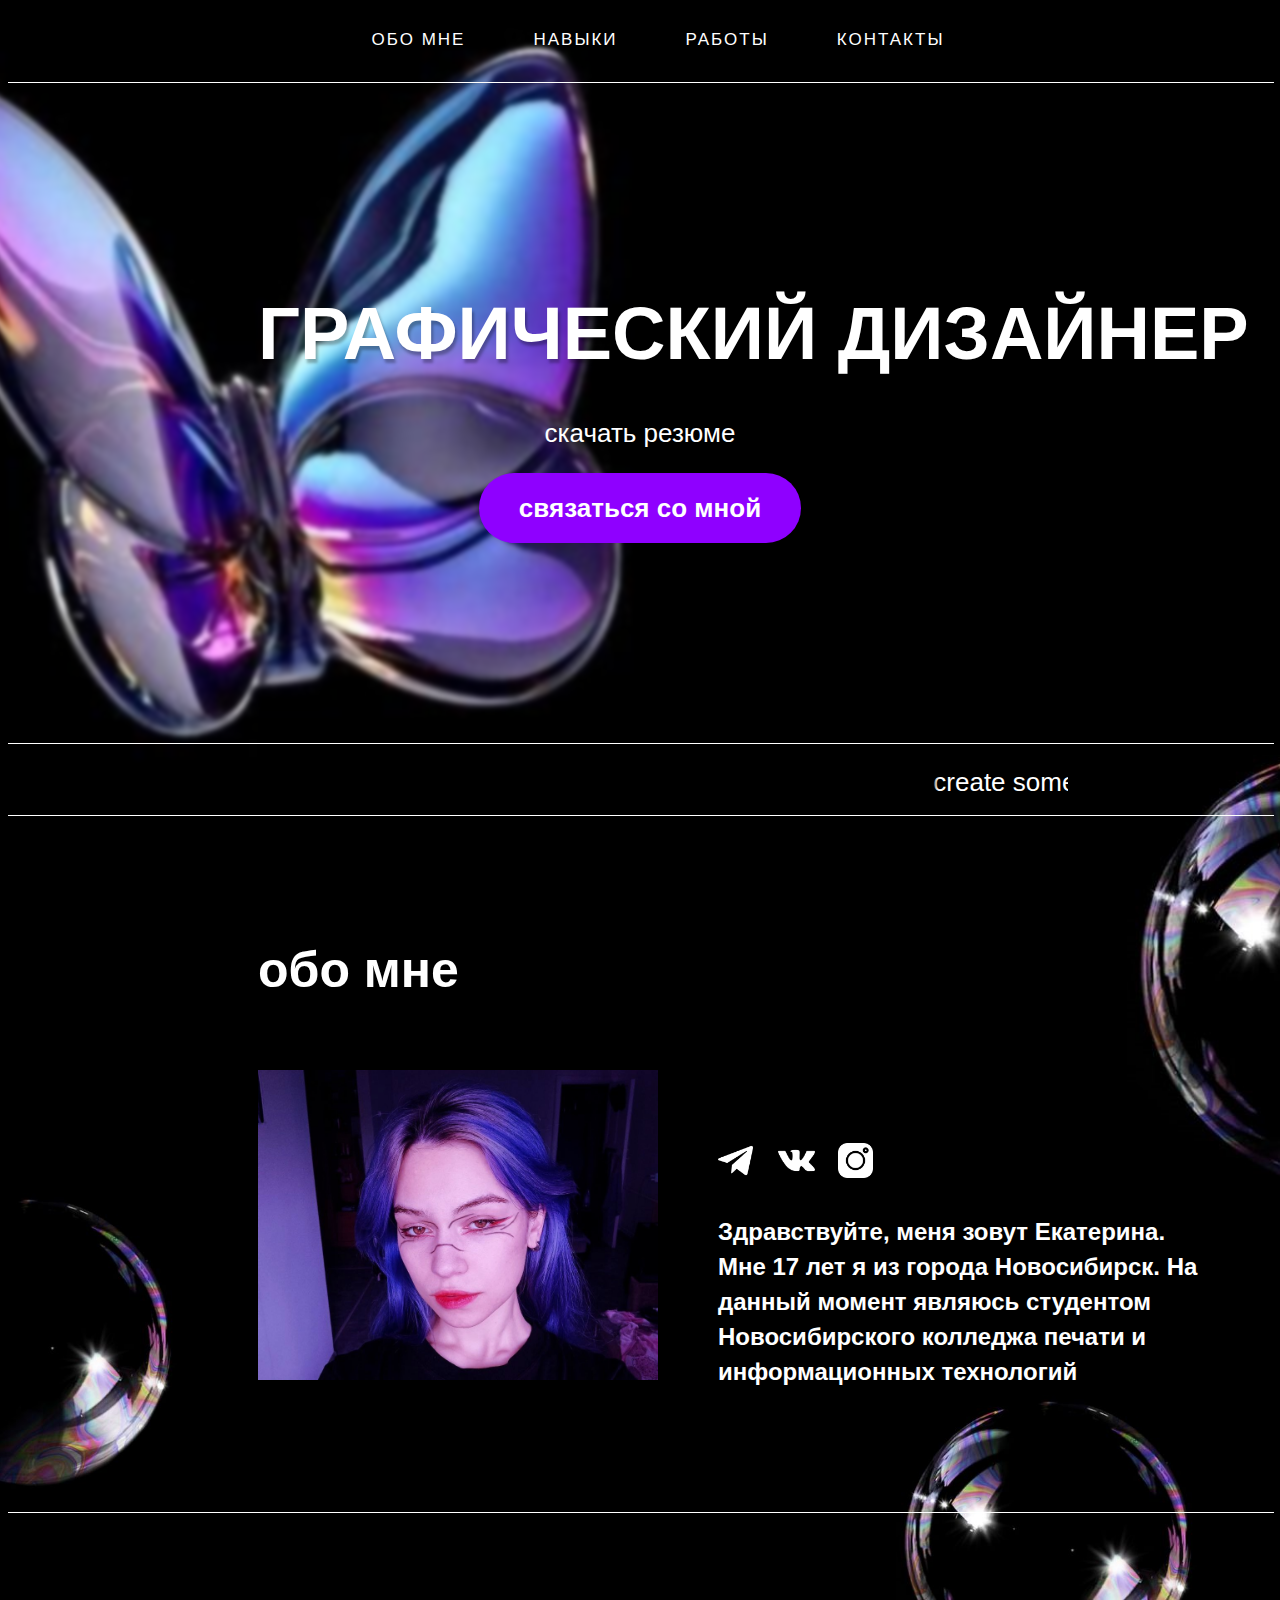
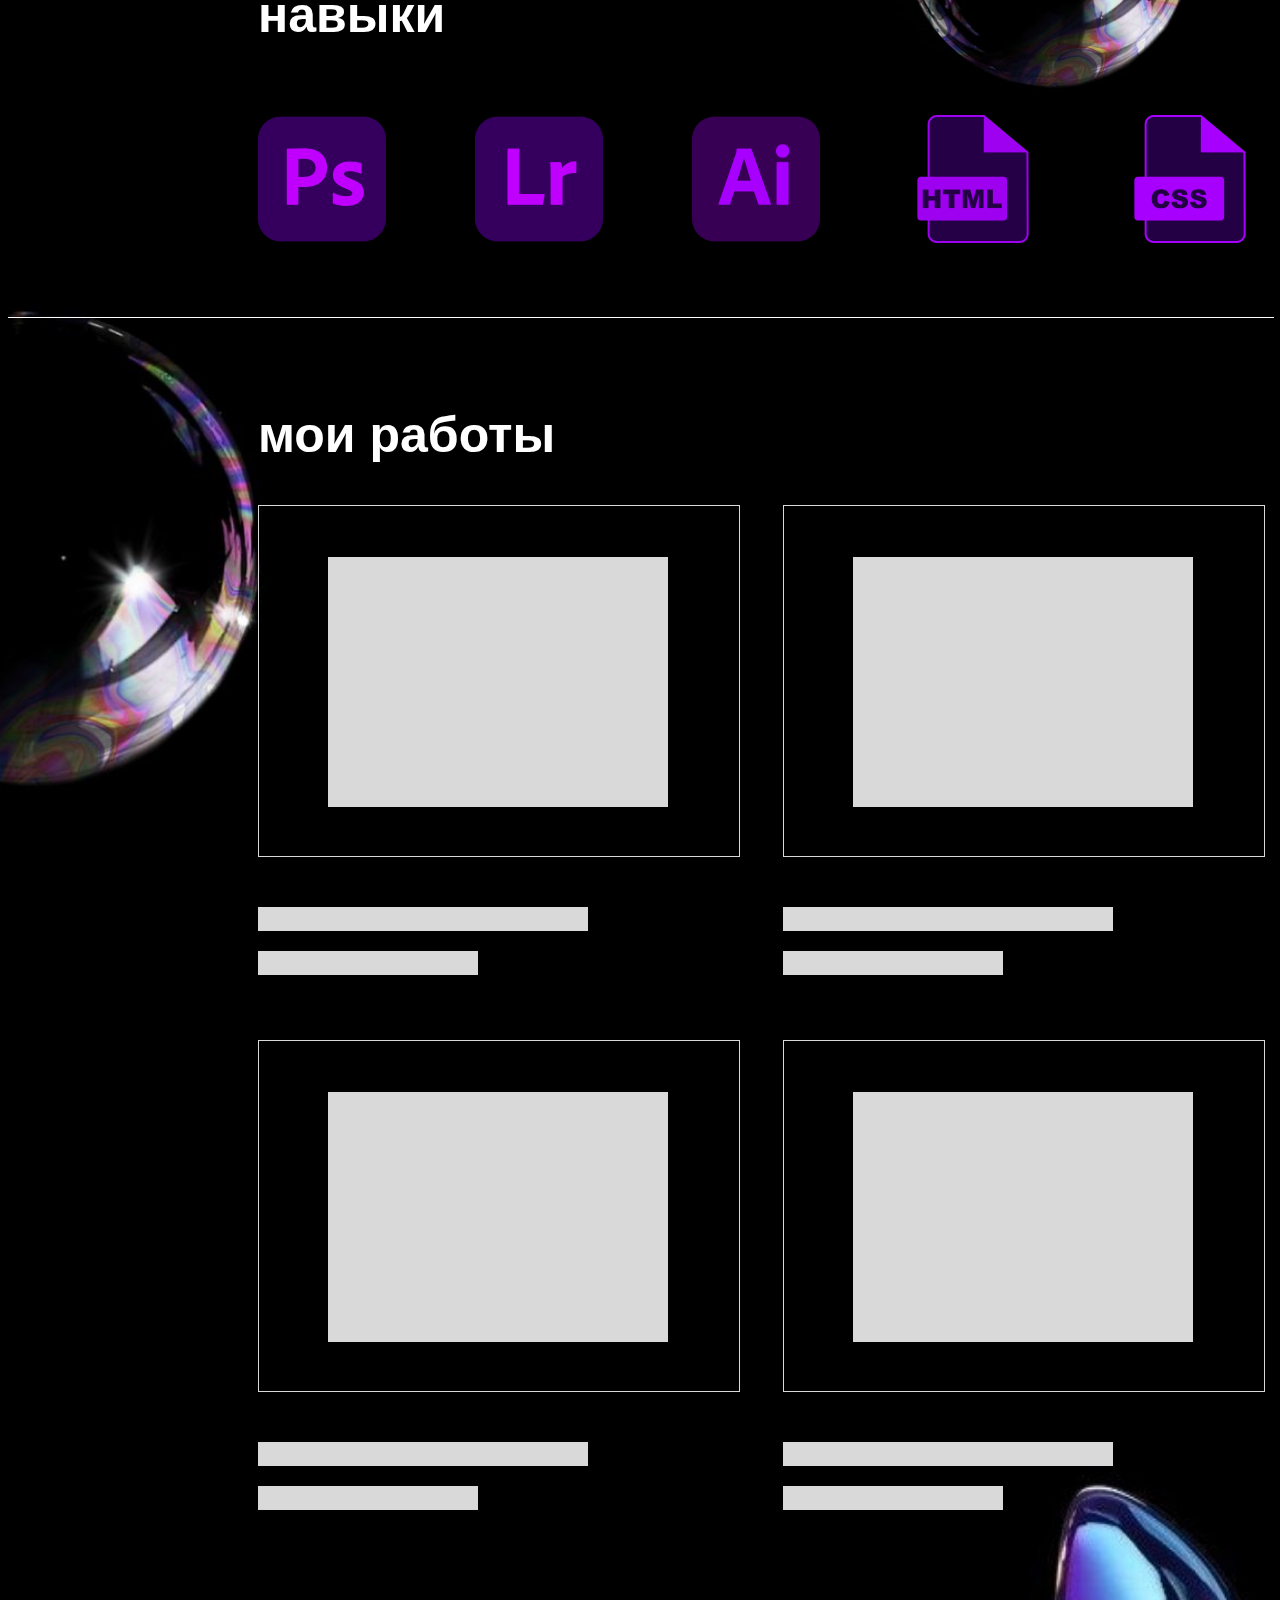
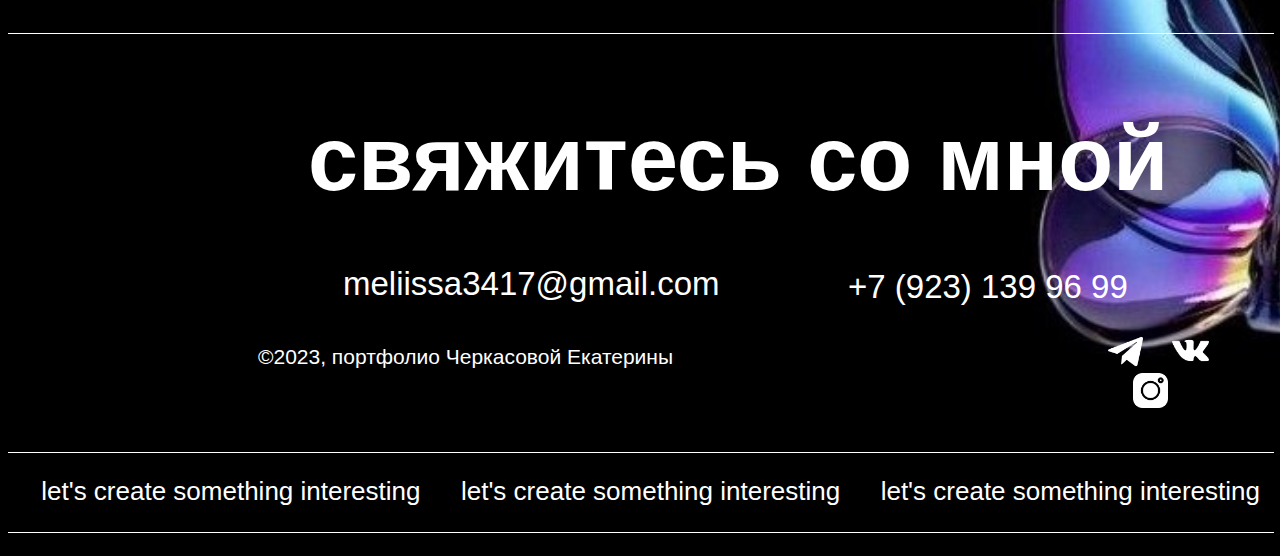
<file: index.html>
<!DOCTYPE html>

<html lang="en">
<head>
    <meta charset="utf-8" />
    <title>ПОРТФОЛИО</title>
    <link rel="stylesheet" href="css/StyleSheet1.css">
</head>

<body bgcolor="#000000">
    
    <div class="block fourth">
    <ul class="menu-main">
        <li><a href="#1" >Обо мне</a></li>
        <li><a href="#2">Навыки</a></li>
        <li><a href="#3">Работы</a></li>
        <li><a href="#4">Контакты</a></li>
      </ul>
    </div>

    <div class="block first">
        <img src="картиночки/ысы.jpg" class="background" alt="ГРАФИЧЕСКИЙ ДИЗАЙНЕР">
    </div>

    <div class="block second">
        <div class="tekst_sverhu_kartinki">ГРАФИЧЕСКИЙ ДИЗАЙНЕР</div>  
    </div>

    <div class="block third">
        <hr size=1px width=100% color="FFFFFF">
    </div>



    <div class="block fifth">скачать резюме</div>

    <div class="knopka">
        <button id="login" class="button blue">
          <i class="fa fa-unlock"></i>
          <span>связаться со мной</span>
        </button> 
    </div>

    
    <div class="block sixth">
        <hr size=1px width=100% color="FFFFFF">
    </div>

    <div class="marquee-container" >
        <p class="marquee" >
            &emsp; let's create something interesting &emsp; let's create something interesting &emsp; let's create something interesting &emsp; let's create something interesting &emsp;
        </p>
    </div>

    <div class="block seventh">
        <a id="1"></a>
        <hr size=1px width=100% color="FFFFFF">
    </div>

    <div class="block eighth">
        <img src="картиночки/пузырь1.jpg" class="background1" alt=".">
    </div>

    <div class="block ninth">обо мне</div>

    <div class="block tenth">
        <img src="картиночки/я.jpg" class="ya" alt=".">
    </div>

    <div class="block eleventh">
        <h class="tekst" color="FFFFFF">Здравствуйте, меня зовут Екатерина. 
        Мне 17 лет я из города Новосибирск. На
        данный момент являюсь студентом
        Новосибирского колледжа печати и
        информационных технологий
        </h>
    </div>

    <div class="block twelth">
        <img src="картиночки/пузырь.jpg" class="background2" alt=".">
    </div>

    

    <div class="block fourteenth">
        <img src="картиночки/telegram.png" class="icon1" alt=".">
    </div>

    <div class="block fifteenth">
        <img src="картиночки/vk-social-network-logo.png" class="icon2" alt=".">
    </div>

    <div class="block sixteenth">
        <img src="картиночки/instagram.png" class="icon3" alt=".">
    </div>

    <div class="block thirteenth">
        <a id="2"></a>
        <hr size=1px width=100% color="FFFFFF">
    </div>
    
    <div class="block seventeenth">
        <img src="картиночки/пузырь.jpg" class="background3" alt=".">
    </div>

    <div class="block eighteenth">навыки</div>

    <div class="block ninteenth">
        <img src="картиночки/photoshop (1).png"  alt=".">
        <img src="картиночки/photoshop-lightroom.png" style="margin-left: 85px;" alt=".">
        <img src="картиночки/illustrator.png" style="margin-left: 85px;" alt=".">
        <img src="картиночки/html (1).png" style="margin-left: 85px;" alt=".">
        <img src="картиночки/css.png" style="margin-left: 85px;" alt=".">
    </div>

    <div class="block twentieth">
        <a id="3"></a>
        <hr size=1px width=100% color="FFFFFF">
    </div>

    <div class="block the_twentieth_first">
        <img src="картиночки/пузырь.jpg" class="background4" alt=".">
    </div>

    <div class="block the_twentieth_second">мои работы</div>

    <div>
        <div id="rectangle1"></div>
        <div id="rectangle"></div>
        <div id="rectangle2"></div>
        <div id="rectangle3"></div>
    </div>

    <div class="rar">
        <div id="rectangle1"></div>
        <div id="rectangle"></div>
        <div id="rectangle2"></div>
        <div id="rectangle3"></div>
    </div>

    <div class="rar1">
        <div id="rectangle1"></div>
        <div id="rectangle"></div>
        <div id="rectangle2"></div>
        <div id="rectangle3"></div>
    </div>

    <div class="rar2">
        <div id="rectangle1"></div>
        <div id="rectangle"></div>
        <div id="rectangle2"></div>
        <div id="rectangle3"></div>
    </div>

    <div class="block the_twentieth_third">
        <img src="картиночки/ысы2.jpg" class="background5" alt=".">
    </div>

    <div class="block the_twentieth_fourth">
        <a id="4"></a>
        <hr size=1px width=100% color="FFFFFF">
    </div>

    <div class="block the_twentieth_fifth">свяжитесь со мной</div>
    <div class="block the_twentieth_sixth">meliissa3417@gmail.com</div>
    <div class="block the_twentieth_seventh">+7 (923) 139 96 99</div>
    <div class="block the_twentieth_eighth">©2023, портфолио Черкасовой Екатерины</div>

    <div class="block thirtieth">
        <img src="картиночки/telegram.png" class="icon1" alt=".">
        <img src="картиночки/vk-social-network-logo.png" style="margin-left: 25px;" class="icon2" alt=".">
        <img src="картиночки/instagram.png" class="icon3" style="margin-left: 25px;" alt=".">
    </div>

    <div class="block the_twentieth_ninth">
        <hr size=1px width=100% color="FFFFFF">
    </div>

    <div class="marquee-container1" >
        <p class="marquee1" >
            &emsp; let's create something interesting &emsp; let's create something interesting &emsp; let's create something interesting &emsp; let's create something interesting &emsp;
        </p>
    </div>

    <div class="block thirtieth_first">
        <hr size=1px width=100% color="FFFFFF">
    </div>

</body>
</html>
</file>
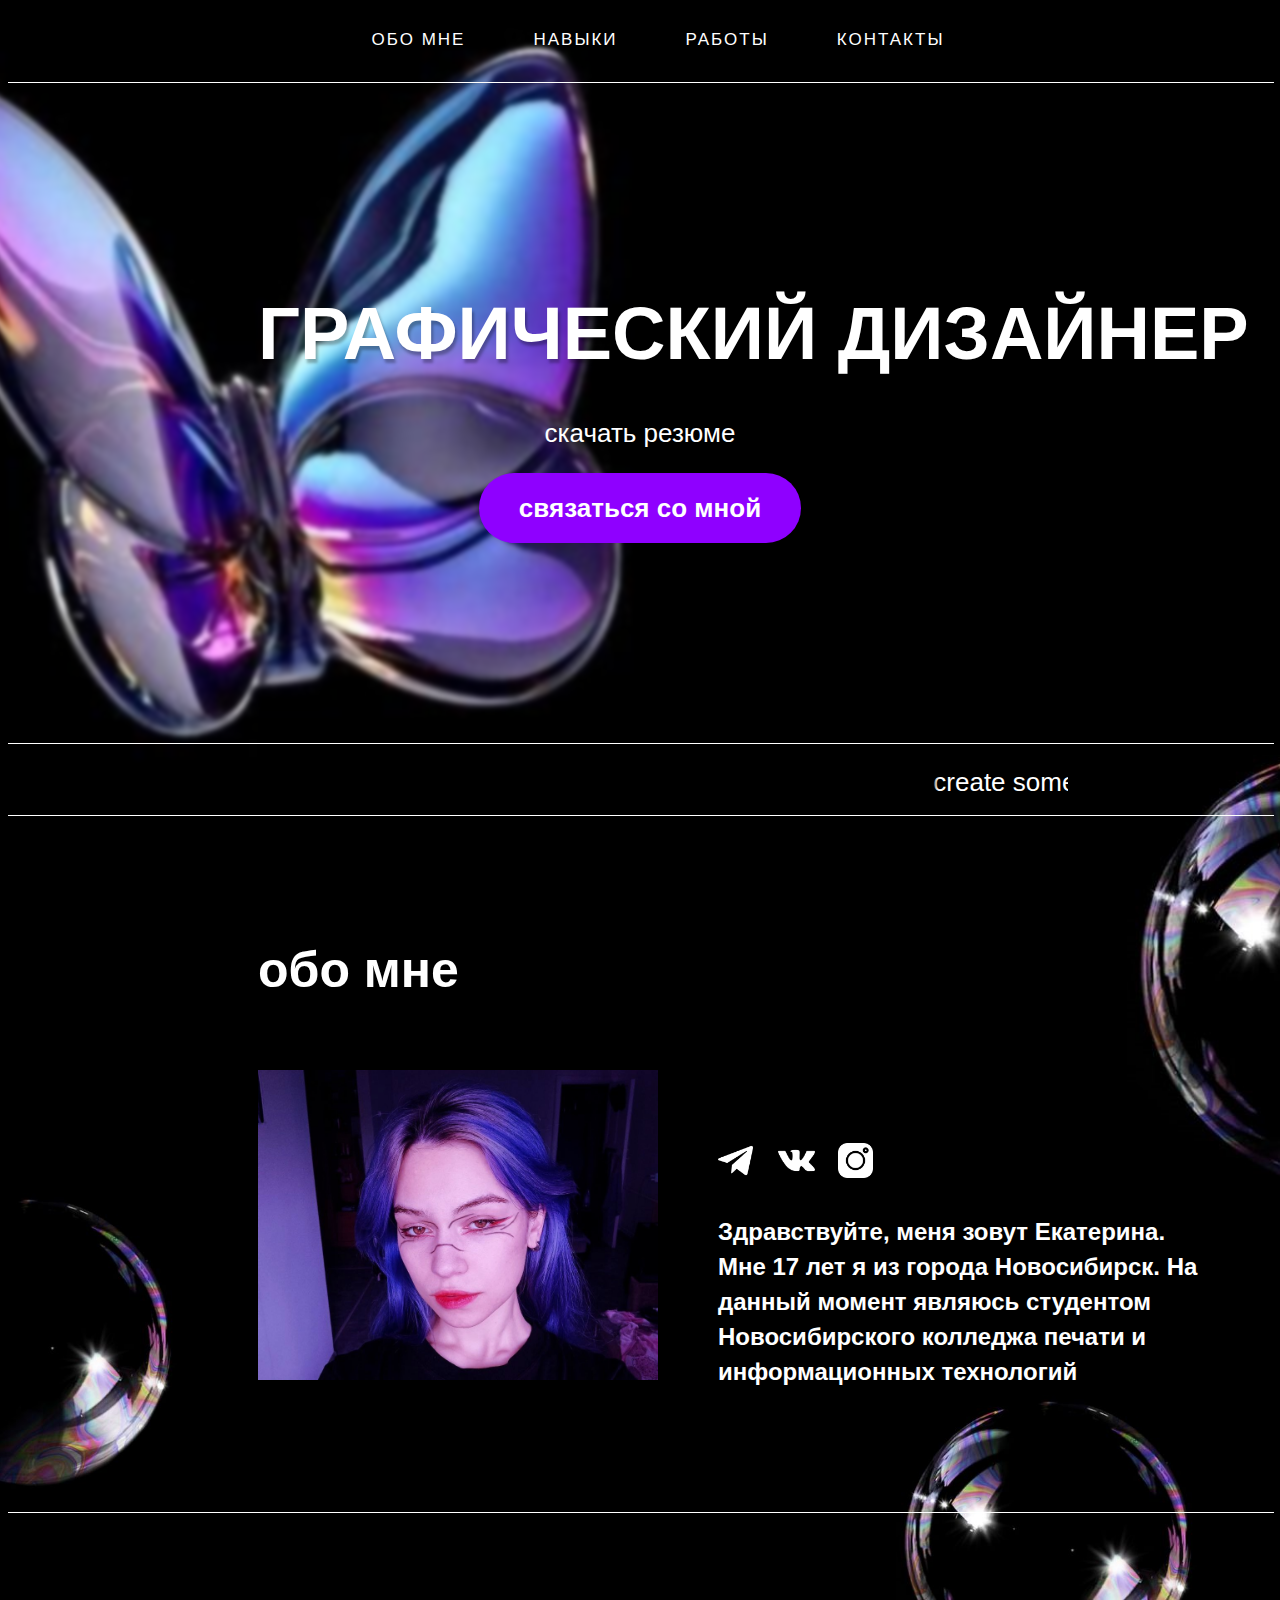
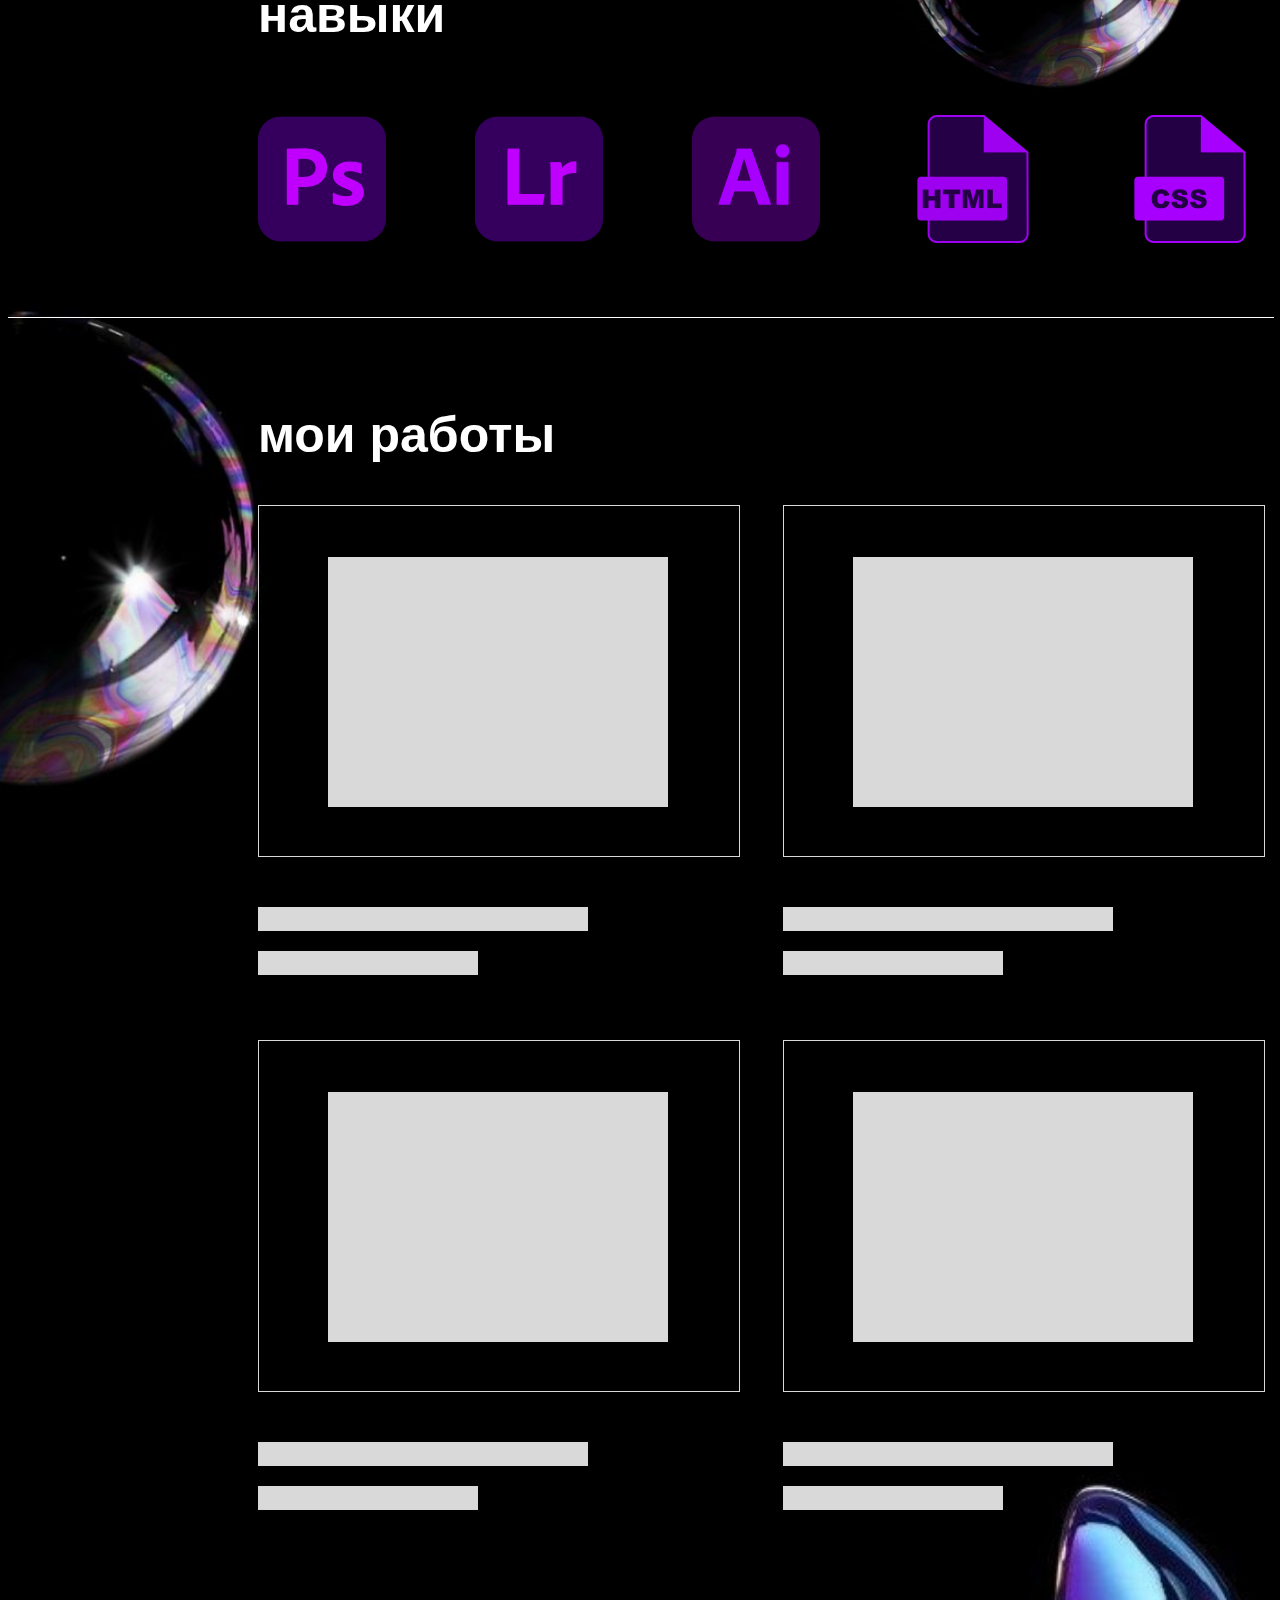
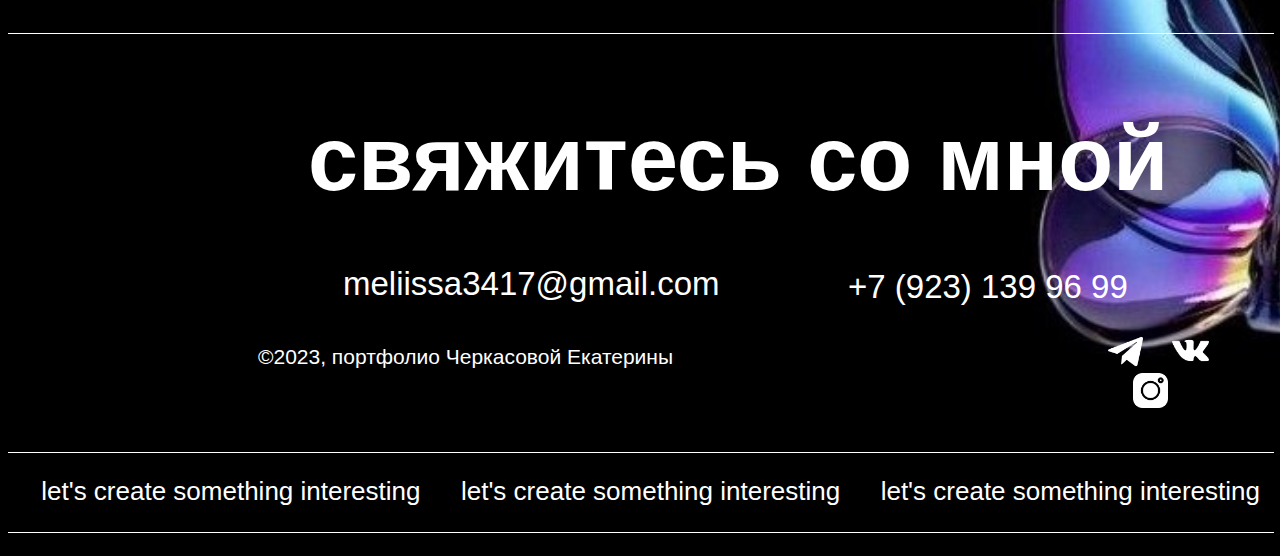
<file: 2.html>
<!DOCTYPE html>

<html lang="en">
<head>
    <meta charset="utf-8" />
    <title>ПОРТФОЛИО</title>
    <link rel="stylesheet" href="css/StyleSheet1.css">
</head>

<body bgcolor="#000000">
    
    <div class="block fourth">
    <ul class="menu-main">
        <li><a href="#1" >Обо мне</a></li>
        <li><a href="#2">Навыки</a></li>
        <li><a href="#3">Работы</a></li>
        <li><a href="#4">Контакты</a></li>
      </ul>
    </div>

    <div class="block first">
        <img src="картиночки/ысы.jpg" class="background" alt="ГРАФИЧЕСКИЙ ДИЗАЙНЕР">
    </div>

    <div class="block second">
        <div class="tekst_sverhu_kartinki">ГРАФИЧЕСКИЙ ДИЗАЙНЕР</div>  
    </div>

    <div class="block third">
        <hr size=1px width=100% color="FFFFFF">
    </div>



    <div class="block fifth">скачать резюме</div>

    <div class="knopka">
        <button id="login" class="button blue">
          <i class="fa fa-unlock"></i>
          <span>связаться со мной</span>
        </button> 
    </div>

    
    <div class="block sixth">
        <hr size=1px width=100% color="FFFFFF">
    </div>

    <div class="marquee-container" >
        <p class="marquee" >
            &emsp; let's create something interesting &emsp; let's create something interesting &emsp; let's create something interesting &emsp; let's create something interesting &emsp;
        </p>
    </div>

    <div class="block seventh">
        <a id="1"></a>
        <hr size=1px width=100% color="FFFFFF">
    </div>

    <div class="block eighth">
        <img src="картиночки/пузырь1.jpg" class="background1" alt=".">
    </div>

    <div class="block ninth">обо мне</div>

    <div class="block tenth">
        <img src="картиночки/я.jpg" class="ya" alt=".">
    </div>

    <div class="block eleventh">
        <h class="tekst" color="FFFFFF">Здравствуйте, меня зовут Екатерина. 
        Мне 17 лет я из города Новосибирск. На
        данный момент являюсь студентом
        Новосибирского колледжа печати и
        информационных технологий
        </h>
    </div>

    <div class="block twelth">
        <img src="картиночки/пузырь.jpg" class="background2" alt=".">
    </div>

    

    <div class="block fourteenth">
        <img src="картиночки/telegram.png" class="icon1" alt=".">
    </div>

    <div class="block fifteenth">
        <img src="картиночки/vk-social-network-logo.png" class="icon2" alt=".">
    </div>

    <div class="block sixteenth">
        <img src="картиночки/instagram.png" class="icon3" alt=".">
    </div>

    <div class="block thirteenth">
        <a id="2"></a>
        <hr size=1px width=100% color="FFFFFF">
    </div>
    
    <div class="block seventeenth">
        <img src="картиночки/пузырь.jpg" class="background3" alt=".">
    </div>

    <div class="block eighteenth">навыки</div>

    <div class="block ninteenth">
        <img src="картиночки/photoshop (1).png"  alt=".">
        <img src="картиночки/photoshop-lightroom.png" style="margin-left: 85px;" alt=".">
        <img src="картиночки/illustrator.png" style="margin-left: 85px;" alt=".">
        <img src="картиночки/html (1).png" style="margin-left: 85px;" alt=".">
        <img src="картиночки/css.png" style="margin-left: 85px;" alt=".">
    </div>

    <div class="block twentieth">
        <a id="3"></a>
        <hr size=1px width=100% color="FFFFFF">
    </div>

    <div class="block the_twentieth_first">
        <img src="картиночки/пузырь.jpg" class="background4" alt=".">
    </div>

    <div class="block the_twentieth_second">мои работы</div>

    <div>
        <div id="rectangle1"></div>
        <div id="rectangle"></div>
        <div id="rectangle2"></div>
        <div id="rectangle3"></div>
    </div>

    <div class="rar">
        <div id="rectangle1"></div>
        <div id="rectangle"></div>
        <div id="rectangle2"></div>
        <div id="rectangle3"></div>
    </div>

    <div class="rar1">
        <div id="rectangle1"></div>
        <div id="rectangle"></div>
        <div id="rectangle2"></div>
        <div id="rectangle3"></div>
    </div>

    <div class="rar2">
        <div id="rectangle1"></div>
        <div id="rectangle"></div>
        <div id="rectangle2"></div>
        <div id="rectangle3"></div>
    </div>

    <div class="block the_twentieth_third">
        <img src="картиночки/ысы2.jpg" class="background5" alt=".">
    </div>

    <div class="block the_twentieth_fourth">
        <a id="4"></a>
        <hr size=1px width=100% color="FFFFFF">
    </div>

    <div class="block the_twentieth_fifth">свяжитесь со мной</div>
    <div class="block the_twentieth_sixth">meliissa3417@gmail.com</div>
    <div class="block the_twentieth_seventh">+7 (923) 139 96 99</div>
    <div class="block the_twentieth_eighth">©2023, портфолио Черкасовой Екатерины</div>

    <div class="block thirtieth">
        <img src="картиночки/telegram.png" class="icon1" alt=".">
        <img src="картиночки/vk-social-network-logo.png" style="margin-left: 25px;" class="icon2" alt=".">
        <img src="картиночки/instagram.png" class="icon3" style="margin-left: 25px;" alt=".">
    </div>

    <div class="block the_twentieth_ninth">
        <hr size=1px width=100% color="FFFFFF">
    </div>

    <div class="marquee-container1" >
        <p class="marquee1" >
            &emsp; let's create something interesting &emsp; let's create something interesting &emsp; let's create something interesting &emsp; let's create something interesting &emsp;
        </p>
    </div>

    <div class="block thirtieth_first">
        <hr size=1px width=100% color="FFFFFF">
    </div>

</body>
</html>
</file>
<file: css/StyleSheet1.css>
﻿.menu-main {
    list-style: none;
    margin: 30px 0 0px;
    text-align: center;
    background: transparent;
  }
  .menu-main li {display: inline-block;}
  



  .menu-main li:last-child:after {content: none;}
  .menu-main a {
    text-decoration: none;
    font-family: 'Ubuntu Condensed', sans-serif;
    letter-spacing: 2px;
    position: relative;
    padding-bottom: 20px;
    margin: 0 34px 0 30px;
    font-size: 17px;
    text-transform: uppercase;
    display: inline-block;
    transition: color .2s;
  }
  .menu-main a, .menu-main a:visited {color: #ffffff;}
  .menu-main a.current, .menu-main a:hover{color: #8F00FF;}
  .menu-main a:before,
  .menu-main a:after {
    content: "";
    position: absolute;
    height: 4px;
    top: auto;
    right: 50%;
    bottom: 10px;
    left: 50%;
    background: #8F00FF;
    transition: .4s;
  }
  .menu-main a:hover:before, .menu-main .current:before {left: 0;}
  .menu-main a:hover:after, .menu-main .current:after {right: 0;}   


.background {
    width: 1300px;
    height: auto;
    transform: rotate(-0.2deg);
    filter: blur(2px);
}

.first {
    margin-top: -310px;
    margin-left: -375px;
}

.second {
    position: relative;
    z-index: 2;
    margin-top: -780px;
    margin-left: 250px;
    text-shadow: 2px 4px 3px rgba(0,0,0,0.3);
  }

.tekst_sverhu_kartinki {
    color: white;
    font: bold 74px/100px Helvetica, Sans-Serif;
    margin-top: -250px; 
    
}

.third {
    position: relative;
    z-index: 1;
    margin-top: -310px;
}

.fourth {
    position: relative;
    z-index: 1;
}

.fifth {
    position: relative;
    z-index: 1;
    color: white;
    font: normal 26px/100px Helvetica, Sans-Serif;
    text-align: center;
    margin-top: 300px;
}

.button {
    /* Сбрасываем дефолтные стили */
    border: none;
    outline: none;
    display: inline-block;
    text-align: center;
    text-decoration: none;
    /* Можно также использовать любые встроенные и кастомные шрифты, например, отсюда  */
    font: bold 26px/30px Helvetica, Sans-Serif;
    /* Тут можно поэкспериментировать */
    padding: 20px 40px;
    border-radius: 100px;
    color: #fff;
  }
  .button.blue {
    background: #8F00FF;
  }
  .button:hover.blue {
    background: #58009b;
  }
  .button:active.blue {
    background: #7000c5;
  }
  
  .knopka {
    margin: 24px;
    text-align: center;
    position: relative;
    z-index: 1;
    margin-top: -10px;
  }


  .marquee-container{
    display: flex;
    align-items: center;
    background: none;
    overflow: hidden;
    margin-top: -35px;
}

.marquee{
  font-size: 27px;
  line-height: 1.3;
  font-family: sans-serif;
  padding: 24px 0;
  color: #fff;
  white-space: nowrap;
  animation: marquee 5s infinite linear;
  font: 26px/30px Helvetica, Sans-Serif;
}

.marquee:after{
  content: "let's create something interesting   let's create something interesting    let's create something interesting    let's create something interesting    ";
}

@keyframes marquee{
  0% {
      transform: translateX(0)
  }
  100% {
      transform: translateX(-50%)
  }
}

.sixth {
  position: relative;
  z-index: 1;
  margin-top: 200px;
}

.seventh {
  position: relative;
  z-index: 1;
  margin-top: -40px;
}

.eighth {
  margin-top: -170px;
  margin-left: 1060px;
}

.background1 {
  width: 450px;
  height: auto;
}

.ninth {
  position: relative;
  z-index: 1;
  color: white;
  font: bold 50px/100px Helvetica, Sans-Serif;
  margin-top: -330px;
  margin-left: 250px;
}

.ya {
  position: relative;
  z-index: 1;
  width: 400px;
  height: auto;
}

.tenth {
  margin-top: 50px;
  margin-left: 250px;
}

.eleventh {
  position: relative;
  z-index: 1;
  width: 500px;
  height: 175px;
  margin-top: -170px;
  margin-left: 710px;
}

.tekst {
  color: white;
  font: bold 24px/35px Helvetica, Sans-Serif;
}

.twelth {
  margin-top: -250px;
  margin-left: -170px;
}

.background2 {
  width: 380px;
  height: auto;
}



.icon1 {
  width: 35px;
  height: auto;
}

.fourteenth {
  position: relative;
  z-index: 1;
  margin-top: -380px;
  margin-left: 710px;
}

.fifteenth {
  position: relative;
  z-index: 1;
  margin-top: -40px;
  margin-left: 770px;
}

.icon2 {
  width: 37px;
  height: auto;
}

.sixteenth {
  position: relative;
  z-index: 1;
  margin-top: -40px;
  margin-left: 830px;
}

.icon3 {
  width: 35px;
  height: auto;
}

.thirteenth {
  position: relative;
  z-index: 1;
  margin-top: 330px;
}

.seventeenth {
  margin-top: -180px;
  margin-left: 850px;
}

.background3 {
  width: 380px;
  height: auto;
}

.eighteenth {
  position: relative;
  z-index: 1;
  color: white;
  font: bold 50px/100px Helvetica, Sans-Serif;
  margin-top: -160px;
  margin-left: 250px;
}

.ninteenth {
  position: relative;
  z-index: 1;
  margin-top: 50px;
  margin-left: 250px;
}

.twentieth {
  position: relative;
  z-index: 1;
  margin-top: 70px;
}

.the_twentieth_first {
  margin-top: -115px;
  margin-left: -300px;
}

.background4 {
  width: 630px;
  height: auto;
}

.the_twentieth_second {
  position: relative;
  z-index: 1;
  color: white;
  font: bold 50px/100px Helvetica, Sans-Serif;
  margin-top: -460px;
  margin-left: 250px;
}

#rectangle {
  position: relative;
  z-index: 1;
  width: 340px;
  height: 250px;
  background: #D9D9D9;
  margin-top: -300px;
  margin-left: 320px;
}
#rectangle1 {
  position: relative;
  z-index: 1;
  width: 480px;
  height: 350px;
  background: none;
  border: 1px solid #D9D9D9;
  margin-top: 20px;
  margin-left: 250px;
}
#rectangle2 {
  position: relative;
  z-index: 1;
  width: 330px;
  height: 24px;
  background: #D9D9D9;
  margin-top: 100px;
  margin-left: 250px;
}
#rectangle3 {
  position: relative;
  z-index: 1;
  width: 220px;
  height: 24px;
  background: #D9D9D9;
  margin-top: 20px;
  margin-left: 250px;
}

.rar {
  margin-top: -490px;
  margin-left: 525px;
}
.rar1 {
  margin-top: 65px;
  margin-left: 0px;
}
.rar2 {
  margin-top: -490px;
  margin-left: 525px;
}


.background5 {
  width: 510px;
  height: auto;
  transform: scale(-1, 1);
}

.the_twentieth_third {
  margin-top: -50px;
  margin-left: 1001px;
}

.the_twentieth_fourth {
  position: relative;
  z-index: 1;
  margin-top: -360px;
}

.the_twentieth_fifth {
  position: relative;
  z-index: 1;
  color: white;
  font: bold 90px/90px Helvetica, Sans-Serif;
  margin-top: 80px;
  margin-left: 300px;
}

.the_twentieth_sixth {
  position: relative;
  z-index: 1;
  color: white;
  font: normal 33px/0px Helvetica, Sans-Serif;
  margin-top: 80px;
  margin-left: 335px;
}

.the_twentieth_seventh {
  position: relative;
  z-index: 1;
  color: white;
  font: normal 33px/0px Helvetica, Sans-Serif;
  margin-top: 3px;
  margin-left: 840px;
}

.the_twentieth_eighth {
  position: relative;
  z-index: 1;
  color: white;
  font: lighter 21px/0px Helvetica, Sans-Serif;
  margin-top: 70px;
  margin-left: 250px;
}

.the_twentieth_ninth {
  position: relative;
  z-index: 1;
  margin-top: 40px;
}

.thirtieth {
  position: relative;
  z-index: 1;
  margin-top: -25px;
  margin-left: 1100px;
}

.marquee-container1{
  display: flex;
  align-items: center;
  background: none;
  overflow: hidden;
  margin-top: -35px;
  margin-bottom: -2em;
}

.marquee1{
line-height: 1.3;
font-family: sans-serif;
padding: 24px 0;
color: #fff;
white-space: nowrap;
animation: marquee 5s infinite linear;
font: 26px/30px Helvetica, Sans-Serif;
}

.marquee1:after{
content: "let's create something interesting   let's create something interesting    let's create something interesting    let's create something interesting    ";
}

@keyframes marquee1{
0% {
    transform: translateX(0)
}
100% {
    transform: translateX(-50%)
}
}

.thirtieth_first {
  position: relative;
  z-index: 1;
  margin-top: -30px;
}
</file>
